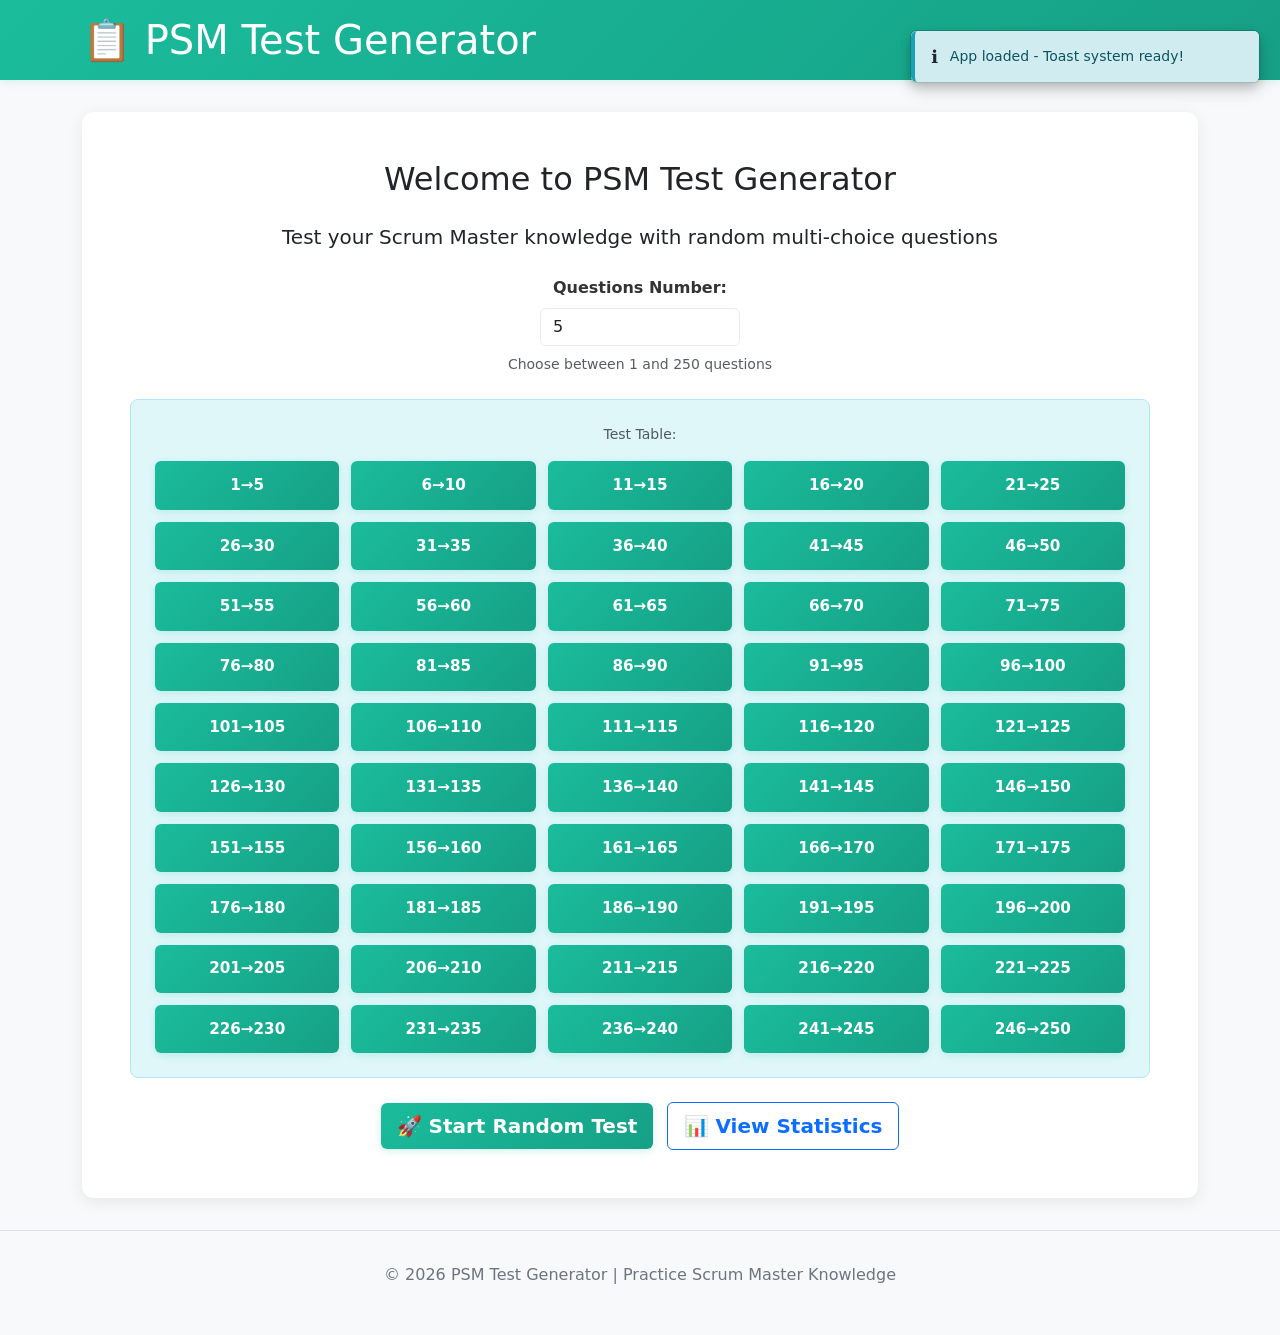
<file: index.html>
<!DOCTYPE html>
<html lang="en">
<head>
    <meta charset="UTF-8">
    <meta name="viewport" content="width=device-width, initial-scale=1.0">
    <title>PSM Test - Random Multi-Choice Test Generator</title>
    <link href="https://cdn.jsdelivr.net/npm/bootstrap@5.3.0/dist/css/bootstrap.min.css" rel="stylesheet">
    <link rel="stylesheet" href="psm-test.css">
</head>
<body>
    <!-- Toast Notification Container -->
    <div id="toastContainer" style="position: fixed; top: 20px; right: 20px; z-index: 9999; min-width: 300px; pointer-events: none;"></div>

    <!-- Navigation -->
    <nav class="navbar-custom">
        <div class="container">
            <h1 class="mb-0">📋 PSM Test Generator</h1>
        </div>
    </nav>

    <!-- Main Container -->
    <div class="container-main">
        <div class="container">
            <!-- Dashboard View -->
            <div id="dashboard-view" class="card card-custom">
                <div class="card-body p-5 text-center">
                    <h2 class="card-title mb-4">Welcome to PSM Test Generator</h2>
                    <p class="card-text lead mb-4">Test your Scrum Master knowledge with random multi-choice questions</p>
                    
                    <!-- Mode Selection Toggle -->
                    <div class="mb-4 mode-selector d-none">
                        <label class="form-label d-block mb-3">Test Mode:</label>
                        <div class="btn-group" role="group">
                            <input type="radio" class="btn-check" name="testMode" id="randomMode" value="random" checked>
                            <label class="btn btn-outline-primary" for="randomMode">
                                Random
                            </label>
                            
                            <input type="radio" class="btn-check" name="testMode" id="orderMode" value="order">
                            <label class="btn btn-outline-primary" for="orderMode">
                                Order
                            </label>
                        </div>
                        <small class="text-muted d-block mt-2">Random: Shuffle questions | Order: Sequential questions</small>
                    </div>

                    <!-- Start Index Input (Order Mode Only) -->
                    <div id="startIndexContainer" class="mb-4 mode-input d-none">
                        <label for="startIndexInput" class="form-label">Start Index:</label>
                        <div class="input-group" style="max-width: 200px; margin: 0 auto;">
                            <input type="number" id="startIndexInput" class="form-control" 
                                   min="1" max="240" value="1" placeholder="1-240">
                        </div>
                        <small class="text-muted d-block mt-2">Choose starting question (1-240)</small>
                        <div id="start-index-error" class="alert alert-danger mt-2 d-none" role="alert"></div>

                        <button class="btn btn-primary btn-primary-custom btn-lg me-2">
                            🚀 Next Test
                        </button>
                    </div>
                    
                    <!-- Question Count Input -->
                    <div class="mb-4">
                        <label for="questionCountInput" class="form-label">Questions Number:</label>
                        <div class="input-group" style="max-width: 200px; margin: 0 auto;">
                            <input type="number" id="questionCountInput" class="form-control" 
                                   min="1" max="250" value="5">
                        </div>
                        <small class="text-muted d-block mt-2">Choose between 1 and 250 questions</small>
                        <div id="question-count-error" class="alert alert-danger mt-2 d-none" role="alert"></div>
                    </div>

                    <!-- Test Table -->
                    <div id="testTableContainer" class="mb-4 mode-input">
                        <small class="text-muted d-block mb-3">Test Table:</small>
                        <div id="testButtonGrid" class="test-button-grid"></div>
                    </div>

                    <div class="mt-4">
                        <button class="btn btn-primary btn-primary-custom btn-lg me-2">
                            🚀 Start Random Test
                        </button>
                        <button class="btn btn-outline-primary btn-lg">
                            📊 View Statistics
                        </button>
                    </div>
                </div>
            </div>

            <!-- Test View -->
            <div id="test-view" class="card card-custom view-hidden">
                <div class="card-body p-5">
                    <!-- Progress Bar -->
                    <div class="progress-container">
                        <div class="question-number">
                            Question <span id="current-question">1</span> of <span id="total-questions">10</span>
                            <button class="btn btn-primary btn-primary-custom" id="hint-btn">
                                Hint
                            </button>
                        </div>
                        <div class="question-number d-none" id="hint-info">
                            <span id="answer-for-test" class="for-test">A</span> - <span id="id-for-test"  class="for-test">A</span> - <span id="category-for-test"  class="for-test">A</span>
                        </div>
                        <div class="progress" style="height: 6px;">
                            <div class="progress-bar" id="progress-bar" style="width: 10%"></div>
                        </div>
                    </div>

                    <!-- Question -->
                    <h3 class="mb-4" id="question-text"></h3>

                    <!-- Answer Options -->
                    <div id="answers-container"></div>

                    <!-- Navigation Buttons -->
                    <div class="mt-5 text-center">
                        <button class="btn btn-secondary me-2" id="prev-btn" style="display:none;">
                            ← Previous
                        </button>
                        <button class="btn btn-primary btn-primary-custom" id="next-btn">
                            Next →
                        </button>
                        <button class="btn btn-success" id="submit-btn" style="display:none;">
                            ✓ Submit Test
                        </button>
                    </div>
                </div>
            </div>

            <!-- Results View -->
            <div id="results-view" class="card card-custom view-hidden">
                <div class="card-body p-5">
                    <h2 class="text-center mb-4">Test Completed!</h2>
                    
                    <div class="text-center">
                        <div class="result-badge" id="score-badge"></div>
                        <p class="lead mt-3" id="result-message"></p>
                    </div>

                    <div class="mt-5">
                        <button class="btn btn-primary btn-primary-custom me-2">
                            👁️ Review Answers
                        </button>
                        <button class="btn btn-outline-secondary">
                            🏠 Dashboard
                        </button>
                    </div>
                </div>
            </div>

            <!-- Review View -->
            <div id="review-view" class="card card-custom view-hidden">
                <div class="card-body p-5">
                    <h2 class="mb-4">Answer Review</h2>
                    
                    <div id="review-container"></div>

                    <div class="mt-5 text-center">
                        <button class="btn btn-primary btn-primary-custom me-2">
                            ← Back to Results
                        </button>
                    </div>
                </div>
            </div>

            <!-- Statistics View -->
            <div id="stats-view" class="card card-custom view-hidden">
                <div class="card-body p-5">
                    <h2 class="mb-4">Your Statistics</h2>
                    <div class="mt-4 text-center">
                        <button class="btn btn-outline-danger me-2" id="clear-stats-btn" style="display:none;">
                            🗑️ Clear History
                        </button>
                        <button class="btn btn-outline-primary">
                            🏠 Back to Dashboard
                        </button>
                    </div>
                    <div id="stats-container"></div>
                </div>
            </div>
        </div>
    </div>

    <!-- Footer -->
    <footer class="footer-custom">
        <p>&copy; 2026 PSM Test Generator | Practice Scrum Master Knowledge</p>
    </footer>

    <script src="https://cdn.jsdelivr.net/npm/bootstrap@5.3.0/dist/js/bootstrap.bundle.min.js"></script>
    
    <!-- Utility modules -->
    <script src="src/utils/constants.js"></script>
    <script src="src/utils/array-utils.js"></script>
    <script src="src/utils/answer-comparator.js"></script>
    <script src="src/utils/answer-formatter.js"></script>
    
    <!-- Processor modules -->
    <script src="src/processors/json-validator.js"></script>
    <script src="src/processors/question-processor.js"></script>
    <script src="src/processors/stats-calculator.js"></script>
    
    <!-- Core modules -->
    <script src="src/modules/question-store.js"></script>
    <script src="src/modules/state-manager.js"></script>
    <script src="src/modules/test-manager.js"></script>
    <script src="src/modules/view-manager.js"></script>
    <script src="src/modules/input-validator.js"></script>
    <script src="src/modules/stats-analyzer.js"></script>
    <script src="src/modules/toast-notifier.js"></script>
    <script src="src/modules/ui-renderer.js"></script>
    <script src="src/modules/stats-ui-renderer.js"></script>
    <script src="src/modules/test-button-manager.js"></script>
    <script src="src/modules/event-handler.js"></script>
    
    <!-- Main app -->
    <script src="psm-test-modular.js"></script>
</body>
</html>
</file>
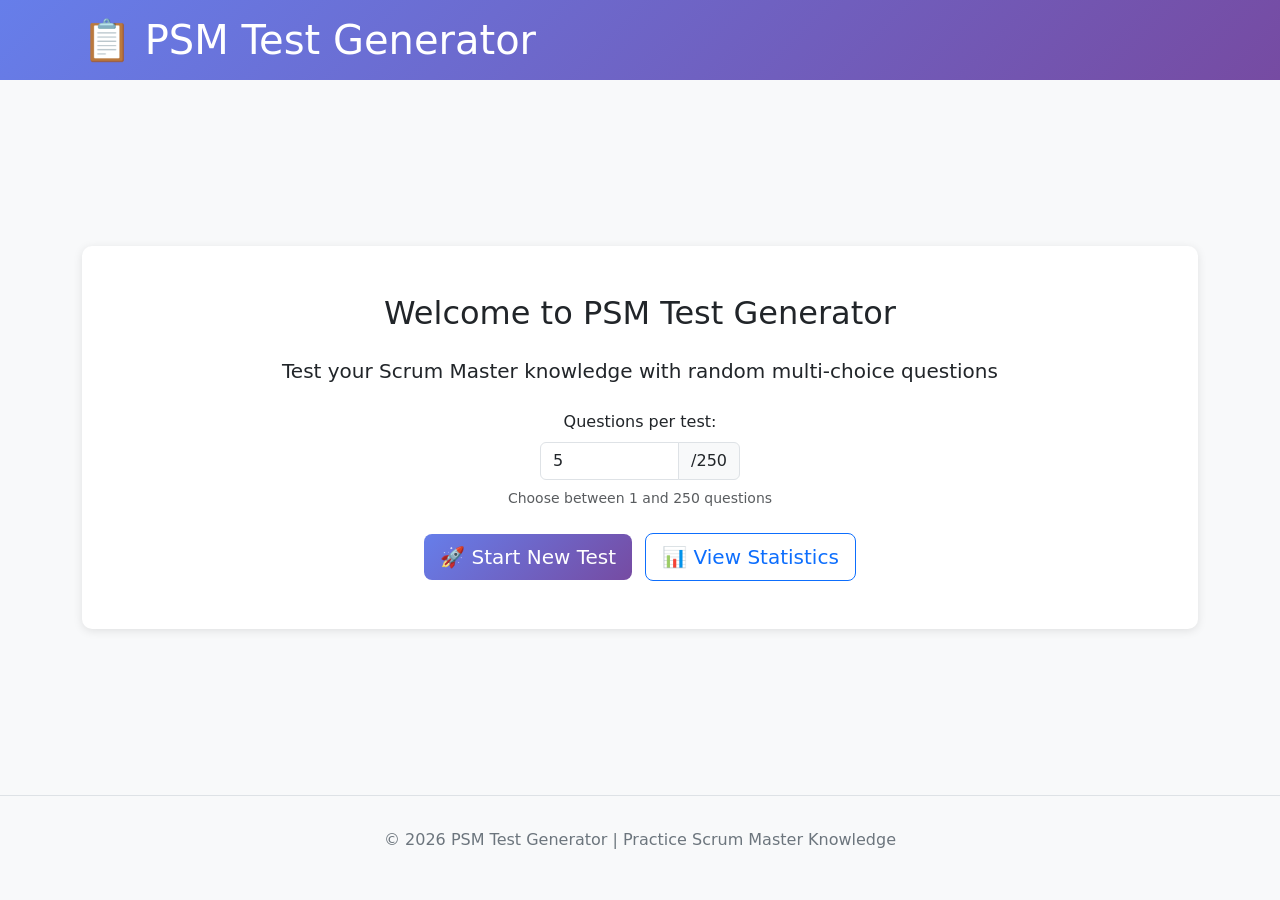
<file: psm-test.html>
<!DOCTYPE html>
<html lang="en">
<head>
    <meta charset="UTF-8">
    <meta name="viewport" content="width=device-width, initial-scale=1.0">
    <title>PSM Test - Random Multi-Choice Test Generator</title>
    <link href="https://cdn.jsdelivr.net/npm/bootstrap@5.3.0/dist/css/bootstrap.min.css" rel="stylesheet">
    <style>
        body {
            background-color: #f8f9fa;
            min-height: 100vh;
            display: flex;
            flex-direction: column;
        }
        
        .navbar-custom {
            background: linear-gradient(135deg, #667eea 0%, #764ba2 100%);
            color: white;
            padding: 1rem 0;
        }
        
        .container-main {
            flex: 1;
            display: flex;
            align-items: center;
            justify-content: center;
            padding: 2rem 0;
        }
        
        .card-custom {
            border: none;
            box-shadow: 0 2px 10px rgba(0,0,0,0.1);
            border-radius: 10px;
        }
        
        .btn-primary-custom {
            background: linear-gradient(135deg, #667eea 0%, #764ba2 100%);
            border: none;
        }
        
        .btn-primary-custom:hover {
            background: linear-gradient(135deg, #764ba2 0%, #667eea 100%);
        }
        
        .question-number {
            font-size: 0.9rem;
            color: #6c757d;
            margin-bottom: 0.5rem;
        }
        
        .answer-option {
            text-align: left;
            padding: 1rem;
            margin: 0.5rem 0;
            border: 2px solid #e9ecef;
            border-radius: 8px;
            cursor: pointer;
            transition: all 0.3s ease;
        }
        
        .answer-option:hover {
            background-color: #f8f9fa;
            border-color: #667eea;
        }
        
        .answer-option input[type="radio"],
        .answer-option input[type="checkbox"] {
            margin-right: 0.75rem;
        }
        
        .answer-option.selected {
            background-color: #e7f3ff;
            border-color: #667eea;
        }
        
        .correct {
            background-color: #d4edda;
            border-color: #28a745;
        }
        
        .incorrect {
            background-color: #f8d7da;
            border-color: #dc3545;
        }
        
        .result-badge {
            font-size: 1.5rem;
            font-weight: bold;
            padding: 1rem 1.5rem;
            border-radius: 8px;
            display: inline-block;
            margin: 1rem 0;
        }
        
        .result-badge.pass {
            background-color: #d4edda;
            color: #155724;
        }
        
        .result-badge.fail {
            background-color: #f8d7da;
            color: #721c24;
        }
        
        .stats-item {
            padding: 1.5rem;
            background: white;
            border-radius: 8px;
            margin-bottom: 1rem;
            box-shadow: 0 2px 5px rgba(0,0,0,0.05);
        }
        
        .stats-item h5 {
            color: #667eea;
            margin-bottom: 0.5rem;
        }
        
        .stats-value {
            font-size: 2rem;
            font-weight: bold;
            color: #764ba2;
        }
        
        .progress-container {
            margin: 1.5rem 0;
        }
        
        .view-hidden {
            display: none;
        }
        
        .footer-custom {
            background-color: #f8f9fa;
            border-top: 1px solid #dee2e6;
            padding: 2rem 0;
            text-align: center;
            color: #6c757d;
            margin-top: auto;
        }
    </style>
</head>
<body>
    <!-- Navigation -->
    <nav class="navbar-custom">
        <div class="container">
            <h1 class="mb-0">📋 PSM Test Generator</h1>
        </div>
    </nav>

    <!-- Main Container -->
    <div class="container-main">
        <div class="container">
            <!-- Dashboard View -->
            <div id="dashboard-view" class="card card-custom">
                <div class="card-body p-5 text-center">
                    <h2 class="card-title mb-4">Welcome to PSM Test Generator</h2>
                    <p class="card-text lead mb-4">Test your Scrum Master knowledge with random multi-choice questions</p>
                    
                    <!-- Question Count Input -->
                    <div class="mb-4">
                        <label for="questionCountInput" class="form-label">Questions per test:</label>
                        <div class="input-group" style="max-width: 200px; margin: 0 auto;">
                            <input type="number" id="questionCountInput" class="form-control" 
                                   min="1" max="250" value="5" 
                                   onchange="app.updateQuestionCount()">
                            <span class="input-group-text">/250</span>
                        </div>
                        <small class="text-muted d-block mt-2">Choose between 1 and 250 questions</small>
                        <div id="question-count-error" class="alert alert-danger mt-2 d-none" role="alert"></div>
                    </div>

                    <div class="mt-4">
                        <button class="btn btn-primary btn-primary-custom btn-lg me-2" onclick="app.startNewTest()">
                            🚀 Start New Test
                        </button>
                        <button class="btn btn-outline-primary btn-lg" onclick="app.showStatsView()">
                            📊 View Statistics
                        </button>
                    </div>
                </div>
            </div>

            <!-- Test View -->
            <div id="test-view" class="card card-custom view-hidden">
                <div class="card-body p-5">
                    <!-- Progress Bar -->
                    <div class="progress-container">
                        <div class="question-number">
                            Question <span id="current-question">1</span> of <span id="total-questions">10</span>
                        </div>
                        <div class="progress" style="height: 6px;">
                            <div class="progress-bar" id="progress-bar" style="width: 10%"></div>
                        </div>
                    </div>

                    <!-- Question -->
                    <h3 class="mb-4" id="question-text"></h3>

                    <!-- Answer Options -->
                    <div id="answers-container"></div>

                    <!-- Navigation Buttons -->
                    <div class="mt-5 text-center">
                        <button class="btn btn-secondary me-2" id="prev-btn" onclick="app.prevQuestion()" style="display:none;">
                            ← Previous
                        </button>
                        <button class="btn btn-primary btn-primary-custom" id="next-btn" onclick="app.nextQuestion()">
                            Next →
                        </button>
                        <button class="btn btn-success" id="submit-btn" onclick="app.submitTest()" style="display:none;">
                            ✓ Submit Test
                        </button>
                    </div>
                </div>
            </div>

            <!-- Results View -->
            <div id="results-view" class="card card-custom view-hidden">
                <div class="card-body p-5">
                    <h2 class="text-center mb-4">Test Completed!</h2>
                    
                    <div class="text-center">
                        <div class="result-badge" id="score-badge"></div>
                        <p class="lead mt-3" id="result-message"></p>
                    </div>

                    <div class="mt-5">
                        <button class="btn btn-primary btn-primary-custom me-2" onclick="app.showReviewView()">
                            👁️ Review Answers
                        </button>
                        <button class="btn btn-outline-primary me-2" onclick="app.startNewTest()">
                            🔄 Start Another Test
                        </button>
                        <button class="btn btn-outline-secondary" onclick="app.showDashboard()">
                            🏠 Dashboard
                        </button>
                    </div>
                </div>
            </div>

            <!-- Review View -->
            <div id="review-view" class="card card-custom view-hidden">
                <div class="card-body p-5">
                    <h2 class="mb-4">Answer Review</h2>
                    
                    <div id="review-container"></div>

                    <div class="mt-5 text-center">
                        <button class="btn btn-primary btn-primary-custom me-2" onclick="app.showResultsView()">
                            ← Back to Results
                        </button>
                        <button class="btn btn-outline-primary" onclick="app.startNewTest()">
                            🔄 Start Another Test
                        </button>
                    </div>
                </div>
            </div>

            <!-- Statistics View -->
            <div id="stats-view" class="card card-custom view-hidden">
                <div class="card-body p-5">
                    <h2 class="mb-4">Your Statistics</h2>
                    
                    <div id="stats-container"></div>

                    <div class="mt-4 text-center">
                        <button class="btn btn-outline-danger me-2" id="clear-stats-btn" onclick="app.clearStats()" style="display:none;">
                            🗑️ Clear History
                        </button>
                        <button class="btn btn-outline-primary" onclick="app.showDashboard()">
                            🏠 Back to Dashboard
                        </button>
                    </div>
                </div>
            </div>
        </div>
    </div>

    <!-- Footer -->
    <footer class="footer-custom">
        <p>&copy; 2026 PSM Test Generator | Practice Scrum Master Knowledge</p>
    </footer>

    <script src="https://cdn.jsdelivr.net/npm/bootstrap@5.3.0/dist/js/bootstrap.bundle.min.js"></script>
    
    <script>
        // PSM Test Application
        const app = {
            // Data
            allQuestions: [],
           questionCount: 5, // Default question count
           currentTest: {
               questions: [],
               userAnswers: [],
               currentIndex: 0
           },
           stats: {
               totalTests: 0,
               bestScore: 0,
               averageScore: 0,
               testHistory: []
           },

           // Initialize
           init() {
               this.loadStats();
               this.loadQuestions();
           },

           // Update question count from input
           updateQuestionCount() {
               const input = document.getElementById('questionCountInput');
               let count = parseInt(input.value) || 5;
               const errorDiv = document.getElementById('question-count-error');

               // Validation
               if (count < 1 || count > 250) {
                   errorDiv.textContent = 'Please enter a number between 1 and 250';
                   errorDiv.classList.remove('d-none');
                   input.value = this.questionCount;
                   return;
               }

               errorDiv.classList.add('d-none');
               this.questionCount = count;
           },

           // Load questions from embedded data
           loadQuestions() {
               // PSM Data will be loaded via fetch
               fetch('psm_data.json')
                   .then(response => response.json())
                   .then(data => {
                       this.allQuestions = data;
                   })
                   .catch(error => {
                       console.error('Error loading questions:', error);
                       alert('Error loading test data. Please ensure psm_data.json is in the same directory.');
                   });
            },

            // Fisher-Yates shuffle algorithm
            shuffleArray(array) {
                const shuffled = [...array];
                for (let i = shuffled.length - 1; i > 0; i--) {
                    const j = Math.floor(Math.random() * (i + 1));
                    [shuffled[i], shuffled[j]] = [shuffled[j], shuffled[i]];
                }
                return shuffled;
            },

            // Compare answers (order-independent for multi-choice)
            compareAnswers(userAnswer, correctAnswers) {
                if (!userAnswer || !correctAnswers) {
                    return userAnswer === correctAnswers;
                }

                // Split, trim, and sort both answers
                const userAnswerArray = userAnswer
                    .split(',')
                    .map(a => a.trim())
                    .sort()
                    .join(',');
                
                const correctAnswerArray = correctAnswers
                    .split(',')
                    .map(a => a.trim())
                    .sort()
                    .join(',');

                return userAnswerArray === correctAnswerArray;
            },

            // Start new test
            startNewTest() {
                if (this.allQuestions.length === 0) {
                    alert('Questions are still loading. Please wait...');
                    return;
                }

                // Validate question count
                this.updateQuestionCount();

                // Select random questions based on questionCount
                const shuffled = this.shuffleArray(this.allQuestions);
                const selectedQuestions = shuffled.slice(0, this.questionCount);

                // Initialize test data
                this.currentTest = {
                    questions: selectedQuestions.map(q => ({
                        original: q,
                        shuffledChoices: this.shuffleChoices(q)
                    })),
                    userAnswers: new Array(this.questionCount).fill(null),
                    currentIndex: 0
                };

                this.showTestView();
                this.displayQuestion();
            },

            // Shuffle choices while tracking correct answer
            shuffleChoices(question) {
                const choices = Object.entries(question.choices);
                const correctAnswers = question.answer.split(',').map(a => a.trim());
                
                const shuffled = this.shuffleArray(choices);
                
                return {
                    items: shuffled,
                    originalToShuffled: Object.fromEntries(shuffled.map((item, index) => [item[0], index])),
                    correctAnswers: correctAnswers
                };
            },

            // Display current question
            displayQuestion() {
                const questionIndex = this.currentTest.currentIndex;
                const questionData = this.currentTest.questions[questionIndex];
                const question = questionData.original;
                const shuffledChoices = questionData.shuffledChoices;

                // Update question text
                document.getElementById('question-text').textContent = question.question;
                document.getElementById('current-question').textContent = questionIndex + 1;
                document.getElementById('total-questions').textContent = this.questionCount;

                // Update progress bar
                const progress = ((questionIndex + 1) / this.questionCount) * 100;
                document.getElementById('progress-bar').style.width = progress + '%';

                // Render answer options
                const container = document.getElementById('answers-container');
                container.innerHTML = '';

                const isMultiChoice = question.answer.includes(',');
                const inputType = isMultiChoice ? 'checkbox' : 'radio';

                shuffledChoices.items.forEach((choice, index) => {
                    const label = document.createElement('label');
                    label.className = 'answer-option';
                    label.style.cursor = 'pointer';

                    const input = document.createElement('input');
                    input.type = inputType;
                    input.name = `answer-${questionIndex}`;
                    input.value = choice[0];
                    input.dataset.index = index;

                    // Check if previously selected
                    const previousAnswer = this.currentTest.userAnswers[questionIndex];
                    if (previousAnswer) {
                        if (isMultiChoice && previousAnswer.includes(choice[0])) {
                            input.checked = true;
                            label.classList.add('selected');
                        } else if (!isMultiChoice && previousAnswer === choice[0]) {
                            input.checked = true;
                            label.classList.add('selected');
                        }
                    }

                    input.addEventListener('change', (e) => {
                        if (isMultiChoice) {
                            this.updateMultiChoiceAnswer(questionIndex, inputType);
                        } else {
                            this.updateSingleChoiceAnswer(questionIndex, e.target.value, inputType);
                        }
                        this.updateOptionSelection(label);
                    });

                    label.appendChild(input);
                    label.appendChild(document.createTextNode(` ${choice[0]}: ${choice[1]}`));
                    container.appendChild(label);
                });

                this.updateNavigationButtons();
            },

            // Update single choice answer
            updateSingleChoiceAnswer(questionIndex, value, inputType) {
                this.currentTest.userAnswers[questionIndex] = value;
                this.updateOptionSelection(null);
            },

            // Update multi-choice answer
            updateMultiChoiceAnswer(questionIndex, inputType) {
                const checked = Array.from(document.querySelectorAll(`input[name="answer-${questionIndex}"]:checked`))
                    .map(input => input.value)
                    .join(',');
                this.currentTest.userAnswers[questionIndex] = checked || null;
            },

            // Update option visual selection
            updateOptionSelection(label) {
                if (label) {
                    const allLabels = document.querySelectorAll('.answer-option');
                    allLabels.forEach(l => l.classList.remove('selected'));
                    
                    if (label.querySelector('input').checked) {
                        label.classList.add('selected');
                    }
                }
            },

            // Navigate to previous question
            prevQuestion() {
                if (this.currentTest.currentIndex > 0) {
                    this.currentTest.currentIndex--;
                    this.displayQuestion();
                    window.scrollTo(0, 0);
                }
            },

            // Navigate to next question
            nextQuestion() {
                if (this.currentTest.currentIndex < this.questionCount - 1) {
                    this.currentTest.currentIndex++;
                    this.displayQuestion();
                    window.scrollTo(0, 0);
                }
            },

            // Submit test
            submitTest() {
                if (this.currentTest.userAnswers.some(answer => answer === null)) {
                    alert('Please answer all questions before submitting.');
                    return;
                }

                this.calculateScore();
                this.showResultsView();
            },

            // Calculate score
            calculateScore() {
                let score = 0;
                this.currentTest.questions.forEach((qData, index) => {
                    const question = qData.original;
                    const userAnswer = this.currentTest.userAnswers[index];
                    const correctAnswers = question.answer;

                    if (this.compareAnswers(userAnswer, correctAnswers)) {
                        score++;
                    }
                });

                this.currentTest.score = score;
                this.currentTest.totalQuestions = this.questionCount;
                this.currentTest.percentage = Math.round((score / this.questionCount) * 100);

                // Update stats
                this.updateStats(score);
            },

            // Update statistics
            updateStats(score) {
                this.stats.totalTests++;
                this.stats.bestScore = Math.max(this.stats.bestScore, score);
                this.stats.averageScore = Math.round(
                    (this.stats.averageScore * (this.stats.totalTests - 1) + score) / this.stats.totalTests
                );

                const now = new Date();
                this.stats.testHistory.push({
                    date: now.toLocaleDateString(),
                    time: now.toLocaleTimeString(),
                    score: score,
                    total: 10
                });

                this.saveStats();
            },

            // Show review of answers
            showReviewView() {
                this.showView('review-view');
                const container = document.getElementById('review-container');
                container.innerHTML = '';

                this.currentTest.questions.forEach((qData, index) => {
                    const question = qData.original;
                    const userAnswer = this.currentTest.userAnswers[index];
                    const correctAnswers = question.answer;
                    const isCorrect = this.compareAnswers(userAnswer, correctAnswers);

                    const reviewItem = document.createElement('div');
                    reviewItem.className = 'card mb-3';
                    reviewItem.innerHTML = `
                        <div class="card-body">
                            <h6 class="card-title">Question ${index + 1}</h6>
                            <p class="card-text mb-3">${question.question}</p>
                            
                            <div class="mb-3">
                                <strong>Your Answer:</strong>
                                <div class="${isCorrect ? 'correct' : 'incorrect'} p-2 rounded mt-1">
                                    ${userAnswer ? this.formatAnswerDisplay(userAnswer, question.choices) : 'Not answered'}
                                </div>
                            </div>
                            
                            <div>
                                <strong>Correct Answer:</strong>
                                <div class="correct p-2 rounded mt-1">
                                    ${this.formatAnswerDisplay(correctAnswers, question.choices)}
                                </div>
                            </div>
                        </div>
                    `;

                    container.appendChild(reviewItem);
                });

                window.scrollTo(0, 0);
            },

            // Format answer display
            formatAnswerDisplay(answers, choices) {
                return answers.split(',').map(a => {
                    const key = a.trim();
                    return `<strong>${key}:</strong> ${choices[key]}`;
                }).join('<br>');
            },

            // Show statistics view
            showStatsView() {
                this.showView('stats-view');
                const container = document.getElementById('stats-container');
                
                if (this.stats.totalTests === 0) {
                    container.innerHTML = '<p class="text-center text-muted">No tests taken yet. Start your first test!</p>';
                    document.getElementById('clear-stats-btn').style.display = 'none';
                    return;
                }

                document.getElementById('clear-stats-btn').style.display = 'inline-block';

                const passCount = this.stats.testHistory.filter(t => t.score >= 7).length;
                const passRate = Math.round((passCount / this.stats.totalTests) * 100);

                container.innerHTML = `
                    <div class="row">
                        <div class="col-md-6 mb-3">
                            <div class="stats-item">
                                <h5>Total Tests</h5>
                                <div class="stats-value">${this.stats.totalTests}</div>
                            </div>
                        </div>
                        <div class="col-md-6 mb-3">
                            <div class="stats-item">
                                <h5>Best Score</h5>
                                <div class="stats-value">${this.stats.bestScore}/10</div>
                            </div>
                        </div>
                        <div class="col-md-6 mb-3">
                            <div class="stats-item">
                                <h5>Average Score</h5>
                                <div class="stats-value">${this.stats.averageScore}/10</div>
                            </div>
                        </div>
                        <div class="col-md-6 mb-3">
                            <div class="stats-item">
                                <h5>Pass Rate (7+)</h5>
                                <div class="stats-value">${passRate}%</div>
                            </div>
                        </div>
                    </div>

                    <h5 class="mt-5 mb-3">Test History</h5>
                    <div class="table-responsive">
                        <table class="table table-sm table-hover">
                            <thead class="table-light">
                                <tr>
                                    <th>Date</th>
                                    <th>Time</th>
                                    <th>Score</th>
                                    <th>Status</th>
                                </tr>
                            </thead>
                            <tbody>
                                ${this.stats.testHistory.map(test => `
                                    <tr>
                                        <td>${test.date}</td>
                                        <td>${test.time}</td>
                                        <td>${test.score}/${test.total}</td>
                                        <td><span class="badge ${test.score >= 7 ? 'bg-success' : 'bg-warning'}">${test.score >= 7 ? 'Pass' : 'Fail'}</span></td>
                                    </tr>
                                `).join('')}
                            </tbody>
                        </table>
                    </div>
                `;

                window.scrollTo(0, 0);
            },

            // Clear statistics
            clearStats() {
                if (confirm('Are you sure you want to clear all test history?')) {
                    this.stats = {
                        totalTests: 0,
                        bestScore: 0,
                        averageScore: 0,
                        testHistory: []
                    };
                    this.saveStats();
                    this.showStatsView();
                }
            },

            // Update navigation buttons
            updateNavigationButtons() {
                const prevBtn = document.getElementById('prev-btn');
                const nextBtn = document.getElementById('next-btn');
                const submitBtn = document.getElementById('submit-btn');

                prevBtn.style.display = this.currentTest.currentIndex > 0 ? 'inline-block' : 'none';
                nextBtn.style.display = this.currentTest.currentIndex < this.questionCount - 1 ? 'inline-block' : 'none';
                submitBtn.style.display = this.currentTest.currentIndex === this.questionCount - 1 ? 'inline-block' : 'none';
            },

            // View management
            showView(viewId) {
                document.querySelectorAll('[id$="-view"]').forEach(view => {
                    view.classList.add('view-hidden');
                });
                document.getElementById(viewId).classList.remove('view-hidden');
            },

            showDashboard() {
                this.showView('dashboard-view');
                window.scrollTo(0, 0);
            },

            showTestView() {
                this.showView('test-view');
                window.scrollTo(0, 0);
            },

            showResultsView() {
                this.showView('results-view');
                
                const badge = document.getElementById('score-badge');
                const message = document.getElementById('result-message');
                
                const isPass = this.currentTest.score >= 7;
                badge.className = `result-badge ${isPass ? 'pass' : 'fail'}`;
                badge.textContent = `${this.currentTest.score}/${this.currentTest.totalQuestions} (${this.currentTest.percentage}%)`;
                
                if (isPass) {
                    message.textContent = '🎉 Great job! You passed the test!';
                } else {
                    message.textContent = '📖 Keep practicing! Review your answers to improve.';
                }
                
                window.scrollTo(0, 0);
            },

            // LocalStorage management
            saveStats() {
                localStorage.setItem('psmTestStats', JSON.stringify(this.stats));
            },

            loadStats() {
                const saved = localStorage.getItem('psmTestStats');
                if (saved) {
                    this.stats = JSON.parse(saved);
                }
            }
        };

        // Initialize app on page load
        document.addEventListener('DOMContentLoaded', () => {
            app.init();
        });
    </script>
</body>
</html>
</file>
<file: psm-test.css>
body {
    background-color: #f8f9fa;
    min-height: 100vh;
    display: flex;
    flex-direction: column;
}

.navbar-custom {
    background: linear-gradient(135deg, #1abc9c 0%, #16a085 100%);
    color: white;
    padding: 1rem 0;
    box-shadow: 0 2px 8px rgba(26, 188, 156, 0.15);
}

.container-main {
    flex: 1;
    display: flex;
    align-items: center;
    justify-content: center;
    padding: 2rem 0;
}

.card-custom {
    border: none;
    box-shadow: 0 4px 16px rgba(0, 0, 0, 0.08);
    border-radius: 12px;
    transition: box-shadow 0.3s ease, transform 0.3s ease;
}

.card-custom:hover {
    box-shadow: 0 8px 24px rgba(0, 0, 0, 0.12);
}

.btn-primary-custom {
    background: linear-gradient(135deg, #1abc9c 0%, #16a085 100%);
    border: none;
    box-shadow: 0 2px 8px rgba(26, 188, 156, 0.2);
    transition: all 0.3s ease;
}

.btn-primary-custom:hover {
    background: linear-gradient(135deg, #16a085 0%, #0d7a77 100%);
    box-shadow: 0 4px 12px rgba(13, 122, 119, 0.3);
    transform: translateY(-2px);
}

.question-number {
    font-size: 0.9rem;
    color: #6c757d;
    margin-bottom: 0.5rem;
}

.answer-option {
    text-align: left;
    padding: 1rem;
    margin: 0.5rem 0;
    border: 2px solid #e9ecef;
    border-radius: 8px;
    cursor: pointer;
    transition: all 0.3s ease;
}

.answer-option:hover {
    background-color: rgba(26, 188, 156, 0.05);
    border-color: #1abc9c;
}

.answer-option input[type="radio"],
.answer-option input[type="checkbox"] {
    margin-right: 0.75rem;
}

.answer-option.selected {
    background-color: #e0f7fa;
    border-color: #1abc9c;
}

.correct {
    background-color: #d4edda;
    border-color: #28a745;
}

.incorrect {
    background-color: #f8d7da;
    border-color: #dc3545;
}

.result-badge {
    font-size: 1.5rem;
    font-weight: bold;
    padding: 1rem 1.5rem;
    border-radius: 8px;
    display: inline-block;
    margin: 1rem 0;
}

.result-badge.pass {
    background-color: #d4edda;
    color: #155724;
}

.result-badge.fail {
    background-color: #f8d7da;
    color: #721c24;
}

.stats-item {
    padding: 1.5rem;
    background: white;
    border-radius: 8px;
    margin-bottom: 1rem;
    box-shadow: 0 2px 5px rgba(0,0,0,0.05);
}

.stats-item h5 {
    color: #1abc9c;
    margin-bottom: 0.5rem;
}

.stats-value {
    font-size: 2rem;
    font-weight: bold;
    color: #16a085;
}

.progress-container {
    margin: 1.5rem 0;
}

.view-hidden {
    display: none;
}

.footer-custom {
    background-color: #f8f9fa;
    border-top: 1px solid #dee2e6;
    padding: 2rem 0;
    text-align: center;
    color: #6c757d;
    margin-top: auto;
}

.accordion-button:not(.collapsed) {
    background-color: #e0f7fa;
    color: #1abc9c;
}

.accordion-button:not(.collapsed)::after {
    background-image: url("data:image/svg+xml,%3csvg xmlns='http://www.w3.org/2000/svg' viewBox='0 0 16 16'%3e%3cpath fill='none' stroke='%231abc9c' stroke-linecap='round' stroke-linejoin='round' stroke-width='2' d='M2 5l6 6 6-6'/%3e%3c/svg%3e");
}

.accordion-item {
    border: 1px solid #e9ecef;
    margin-bottom: 0.5rem;
    border-radius: 8px;
}

.accordion-body {
    padding: 1.5rem;
    background-color: #fafbfc;
}

.badge {
    font-weight: 500;
    padding: 0.5rem 0.75rem;
}

#timePeriodFilter {
    max-width: 250px;
    border-color: #1abc9c;
}

.for-test {
  color: red;
  background: #fff3cd;
  padding: 8px;
  border: 1px solid #ffeeba;
}

/* Mode Selector Styling */
.mode-selector {
    padding: 1.5rem;
    background: transparent;
    border-radius: 50px;
    border: none;
    display: flex;
    flex-direction: column;
    align-items: center;
}

.mode-selector .btn-group {
    display: flex;
    gap: 0.75rem;
    background: #e0f7fa;
    padding: 0.5rem;
    border-radius: 50px;
    border: 2px solid #b3e5fc;
}

.mode-selector .btn {
    flex: 1;
    border-radius: 40px;
    padding: 0.9rem 2rem;
    font-weight: 600;
    transition: all 0.3s ease;
    border: none;
    background-color: transparent;
    color: #1abc9c;
    min-width: 140px;
}

.mode-selector .btn-check:checked + .btn {
    background: linear-gradient(135deg, #1abc9c 0%, #16a085 100%);
    border-color: transparent;
    color: white;
    box-shadow: 0 2px 8px rgba(26, 188, 156, 0.3);
}

.mode-selector .btn:hover {
    color: #1abc9c;
    background-color: rgba(26, 188, 156, 0.1);
}

.mode-selector .btn-check:checked + .btn:hover {
    background: linear-gradient(135deg, #16a085 0%, #0d7a77 100%);
    box-shadow: 0 4px 12px rgba(13, 122, 119, 0.4);
}

.mode-selector small {
    font-size: 0.85rem;
    margin-top: 1rem;
}

/* Mode Input Display */
.mode-input {
    padding: 1.5rem;
    background: #e0f7fa;
    border: 1px solid #b3e5fc;
    border-radius: 8px;
    transition: all 0.3s ease;
}

.mode-input.d-none {
    display: none !important;
}

.mode-input .input-group {
    box-shadow: 0 2px 5px rgba(0,0,0,0.05);
}

.mode-input .form-control {
    border-color: #1abc9c;
    transition: all 0.3s ease;
}

.mode-input .form-control:focus {
    border-color: #1abc9c;
    box-shadow: 0 0 0 0.2rem rgba(26, 188, 156, 0.25);
    outline: none;
}

.mode-input .input-group-text {
    background-color: white;
    border-color: #1abc9c;
    color: #1abc9c;
    font-weight: 500;
}

/* Enhanced Form Styling */
input[type="text"],
input[type="number"],
input[type="email"],
select,
textarea {
    border: 1.5px solid #e9ecef !important;
    border-radius: 6px;
    transition: all 0.3s ease;
}

input[type="text"]:focus,
input[type="number"]:focus,
input[type="email"]:focus,
select:focus,
textarea:focus {
    border-color: #1abc9c !important;
    box-shadow: 0 0 0 3px rgba(26, 188, 156, 0.1) !important;
}

.form-label {
    color: #333333;
    font-weight: 600;
    margin-bottom: 0.5rem;
}

/* Progress Bar */
.progress {
    background-color: #e0f7fa;
    border-radius: 10px;
}

.progress-bar {
    background: linear-gradient(90deg, #1abc9c 0%, #16a085 100%);
    border-radius: 10px;
}

/* Buttons - Global Enhancements */
.btn {
    transition: all 0.3s ease;
    border-radius: 6px;
    font-weight: 600;
}

.btn:hover {
    transform: translateY(-2px);
    box-shadow: 0 4px 12px rgba(0, 0, 0, 0.15);
}

/* Alert/Success Messages */
.alert-success {
    background-color: #e8f5e9;
    border-color: #16a085;
    color: #0d7a77;
}

.alert-info {
    background-color: #e0f7fa;
    border-color: #1abc9c;
    color: #006064;
}

.alert-warning {
    background-color: #fff3e0;
    border-color: #ff9800;
    color: #e65100;
}

.alert-danger {
    background-color: #ffebee;
    border-color: #f44336;
    color: #c62828;
}

/* Grouped Statistics Display */
.sort-btn {
    font-size: 0.9rem;
    padding: 0.5rem 1rem;
    border-radius: 6px;
    transition: all 0.3s ease;
}

.sort-btn:hover {
    background-color: #1abc9c;
    color: white;
    border-color: #1abc9c;
}

.sort-btn.active {
    background-color: #1abc9c;
    color: white;
    border-color: #1abc9c;
}

/* Severity badges for wrong counts */
.badge.bg-danger-severe {
    background-color: #d63031 !important;
    font-size: 0.85rem;
}

.badge.bg-warning-high {
    background-color: #e9c46a !important;
    font-size: 0.85rem;
    color: #333 !important;
}

/* Grouped accordion styling */
#groupedWrongAnswersAccordion .accordion-button {
    padding: 1rem 1.25rem;
    font-weight: 500;
}

#groupedWrongAnswersAccordion .accordion-button:not(.collapsed) {
    background-color: #e0f7fa;
    color: #1abc9c;
}

#groupedWrongAnswersAccordion .accordion-body {
    padding: 1.5rem;
}

/* Card styling for grouped attempts */
.card.card-sm {
    border: 1px solid #e9ecef;
    border-radius: 6px;
}

.card.card-sm .card-body {
    padding: 0.75rem 1rem !important;
}

.card.card-sm .card-body small {
    display: block;
    line-height: 1.3;
}

/* Text size adjustment for grouped view */
.text-sm {
    font-size: 0.9rem;
}

h7 {
    font-size: 0.95rem;
    font-weight: 600;
    color: #333;
}

/* Wrong count badge styling */
.badge-wrong-count {
    font-size: 0.9rem;
    padding: 0.4rem 0.6rem;
    font-weight: 600;
}

/* Latest date styling */
.latest-date {
    font-size: 0.85rem;
    color: #666;
    white-space: nowrap;
}

/* Sort button group spacing */
.btn-group-sm {
    gap: 0.5rem;
}

/* Test Button Grid Styling */
.test-button-grid {
    display: grid;
    grid-template-columns: repeat(5, 1fr);
    gap: 0.75rem;
    margin-top: 1rem;
}

.test-button-grid .test-range-btn {
    padding: 0.8rem 1rem;
    font-weight: 600;
    font-size: 0.95rem;
    border-radius: 6px;
    border: none;
    background: linear-gradient(135deg, #1abc9c 0%, #16a085 100%);
    color: white;
    cursor: pointer;
    transition: all 0.3s ease;
    box-shadow: 0 2px 8px rgba(26, 188, 156, 0.2);
}

.test-button-grid .test-range-btn:hover {
    background: linear-gradient(135deg, #16a085 0%, #0d7a77 100%);
    box-shadow: 0 4px 12px rgba(13, 122, 119, 0.3);
    transform: translateY(-2px);
}

.test-button-grid .test-range-btn:active {
    transform: translateY(0);
}

.test-button-grid .test-range-btn.completed-range {
    color:#e9c46a;
}

.test-button-grid .test-range-btn.completed-range:hover {
    background: linear-gradient(135deg, #20c997 0%, #17a2b8 100%);
    box-shadow: 0 4px 12px rgba(23, 162, 184, 0.4);
    transform: translateY(-2px);
}

.test-button-grid .test-range-btn.completed-range:active {
    transform: translateY(0);
}

/* Responsive grid for smaller screens */
@media (max-width: 768px) {
    .mode-input {
        padding: 1rem;
    }
    
    .test-button-grid {
        grid-template-columns: repeat(3, 1fr);
        gap: 0.5rem;
    }
    
    .test-button-grid .test-range-btn {
        padding: 0.7rem 0.9rem;
        font-size: 0.9rem;
    }
}

@media (max-width: 480px) {
    .mode-input {
        padding: 0.75rem;
        margin-left: -0.5rem;
        margin-right: -0.5rem;
        border-radius: 0;
        border-left: none;
        border-right: none;
    }
    
    .test-button-grid {
        grid-template-columns: repeat(2, 1fr);
        gap: 0.4rem;
    }
    
    .test-button-grid .test-range-btn {
        padding: 0.5rem 0.4rem;
        font-size: 0.8rem;
    }
}
</file>
